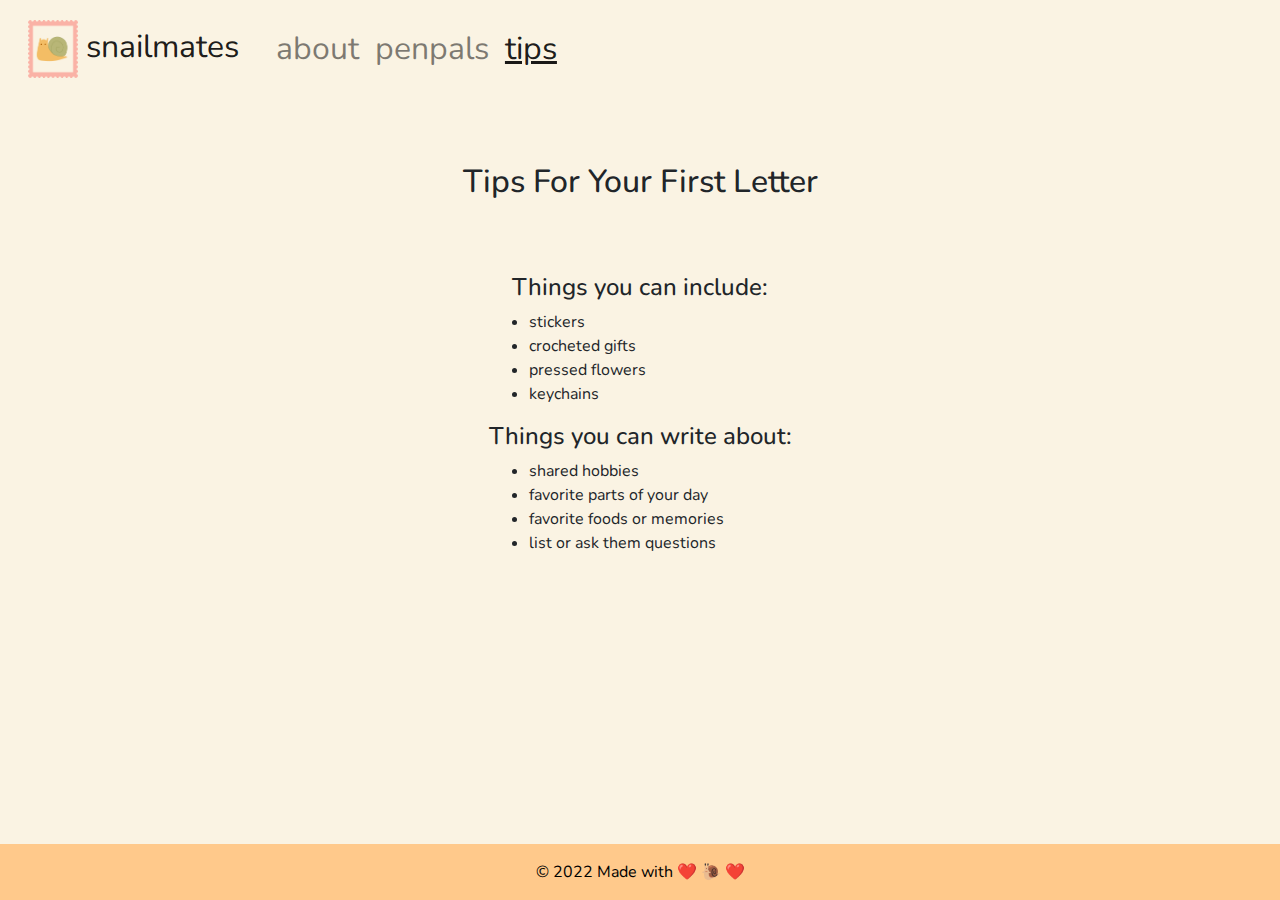
<file: tips.html>
<!DOCTYPE html>
<html lang="en">
<head>
    <meta charset="UTF-8">
    <meta http-equiv="X-UA-Compatible" content="IE=edge">
    <meta name="viewport" content="width=device-width, initial-scale=1, shrink-to-fit=no">
    <link rel="stylesheet" href="https://cdn.jsdelivr.net/npm/bootstrap@4.0.0/dist/css/bootstrap.min.css" integrity="sha384-Gn5384xqQ1aoWXA+058RXPxPg6fy4IWvTNh0E263XmFcJlSAwiGgFAW/dAiS6JXm" crossorigin="anonymous"><link rel="stylesheet" href="https://cdn.jsdelivr.net/npm/bootstrap@4.0.0/dist/css/bootstrap.min.css" integrity="sha384-Gn5384xqQ1aoWXA+058RXPxPg6fy4IWvTNh0E263XmFcJlSAwiGgFAW/dAiS6JXm" crossorigin="anonymous">
    <link rel="preconnect" href="https://fonts.googleapis.com">
    <link rel="preconnect" href="https://fonts.gstatic.com" crossorigin>
    <link href="https://fonts.googleapis.com/css2?family=Nunito:ital,wght@0,400;0,500;0,700;1,500&display=swap" rel="stylesheet">
    <link rel="icon" href="images/favicon.ico">

    <link rel="stylesheet" href="css/style.css">
    <title>Snailmates</title>
</head>
<body>
    <header>
        <div class="skip">
            <a href="">Skip to Main Content</a>
          </div>
        <nav class="navbar navbar-expand-lg navbar-light">
            <button class="navbar-toggler" type="button" data-toggle="collapse" data-target="#navbar" aria-controls="navbar" aria-expanded="false" aria-label="Toggle navigation">
              <span class="navbar-toggler-icon"></span>
            </button>

            <a class="navbar-brand" href="index.html">
                <img src="images/logo.png" width="50" class="d-inline-block align-middle" alt="snail on a stamp logo">
                snailmates
            </a>
          
            <div class="collapse navbar-collapse" id="navbar">
              <ul class="navbar-nav mr-auto mt-2 mt-lg-0">
                <li class="nav-item">
                  <a class="nav-link" href="about.html">about</a>
                </li>
                <li class="nav-item">
                  <a class="nav-link" href="penpals.html">penpals</a>
                </li>
                <li class="nav-item">
                  <a class="active nav-link" href="#">tips</a>
                </li>
              </ul>
            </div>
          </nav>
    </header>
    <main>
      <div class="tips-page">
        <h1>Tips For Your First Letter</h1>
        <div class="list-tips">
          <h2>Things you can include:</h2>
          <ul>
            <li>stickers</li>
            <li>crocheted gifts</li>
            <li>pressed flowers</li>
            <li>keychains</li>  
          </ul>
          <h2>Things you can write about:</h2>
          <ul>
            <li>shared hobbies</li>
            <li>favorite parts of your day</li>
            <li>favorite foods or memories</li>
            <li>list or ask them questions</li>  
          </ul>
        </div>
      </div>

      <footer class="text-center">
        <!-- Copyright -->
        <div class="text-center p-3">
          © 2022 Made with ❤️ 🐌 ❤️
        </div>
        <!-- Copyright -->
      </footer>
    </main>



    <script src="https://code.jquery.com/jquery-3.2.1.slim.min.js" integrity="sha384-KJ3o2DKtIkvYIK3UENzmM7KCkRr/rE9/Qpg6aAZGJwFDMVNA/GpGFF93hXpG5KkN" crossorigin="anonymous"></script>
    <script src="https://cdn.jsdelivr.net/npm/popper.js@1.12.9/dist/umd/popper.min.js" integrity="sha384-ApNbgh9B+Y1QKtv3Rn7W3mgPxhU9K/ScQsAP7hUibX39j7fakFPskvXusvfa0b4Q" crossorigin="anonymous"></script>
    <script src="https://cdn.jsdelivr.net/npm/bootstrap@4.0.0/dist/js/bootstrap.min.js" integrity="sha384-JZR6Spejh4U02d8jOt6vLEHfe/JQGiRRSQQxSfFWpi1MquVdAyjUar5+76PVCmYl" crossorigin="anonymous"></script>
    <script src="scripts/scripts.js"></script>

</body>
</html>
</file>
<file: css/style.css>
*{
    font-family: 'Nunito', sans-serif;
}

html,body
{
    width: 100%;
    height: 100%;
    margin: 0px;
    padding: 0px;
    overflow-x: hidden; 
    background-color: #FAF3E3;
}

footer{
    background-color: #FFC98B;
    color: #000000;
    position: absolute;
    width: 100%;
    bottom: 0;
}

main{
    width: 100%;
}

/*700 900 default*/
p{
    margin: 5%;
}


#imagepenpal{
    display: grid;
    justify-content: center;
    font-size: 1.5rem;
}

.profile-gallery{
    display: flex;
    flex-wrap:wrap;
    justify-content: space-evenly;
    row-gap: 15px;
    /* padding-bottom: 10%; */
    padding-bottom: 25%;
}

h1{
    display:flex;
    justify-content: center;
    /* text-align: center; */
}

.tips-page{
    display:flex;
    justify-content:center;
    align-items: center;
    text-align: center;
    flex-direction: column;
    padding-top: 10%;
}

.tips-page h2{
    font-size: 1.5rem;
}

.tips-page li{
    text-align:left;
}

.list-tips{
    padding-top:5%;
}

/* #video-player{
    display:flex;
    justify-content:center;
    align-items: center;
    text-align: center;
} */

.landing img{
    width: 439px;
    align-items: center;
    justify-content: center;
    background: url("/images/landing/hug.png");
}

.center2{
    /* display: grid; */
    justify-content: center;
    align-items: center;
    /* padding: 10%; */
    width: 100%;
}

.landing h1{
    font-size: 1.5rem;
    /* margin: 0px; */
    padding: 0 20% 0 20%;
}

.landing h3{
    font-size: 1.25rem;
}

.landing p{
    font-size: 1rem;
    padding: 0 9% 0 9%;
    /* margin: 0px; */
}

.center1{
    padding:0;
    width: 100%;
}

.landing {
    display: grid;
    padding: 0 10% 10% 10%;
    align-items: center;
    justify-content: center;
    text-align: center;
    width: 100%;
    background: url(images/landing/hug.png);
    padding-bottom: 0;
}

.skip a{
    background: #000000;
    color: #ffffff;
    position: absolute;
    top: -40px;
}

.skip a:focus{
    position: absolute;
    top: 20px;
}

.skip a{
    left: 0;
    background: #000000;
    color: #ffffff;
    padding: 6px;
    -webkit-transition: top 1s ease-out;
    transition: top 1s ease-out;
    z-index: 1;
}

.btn{
    background-color: transparent;
    border: 5px solid #FFC98B;
    border-radius: 10px;
}

.active{
    text-decoration: underline;
}

.btn:active{
    background-color: #FFC98B;
    /* color: #ffffff; */
    border-radius: 10px;
    text-decoration: underline;
}

.fa-solid{
    background-color: transparent;
}

.about{
    /* padding: 10%; */
    width: 100%;
    padding: 0 5% 5% 0;
}

.about img{
    width: 60%;
    border-radius: 20%;
    /* padding: 5%; */
}

.snailcolumns{
    box-sizing: border-box;
    display: grid;
    justify-content: center;
    align-items: center;
    grid-template-columns: repeat(2, 1fr);
    width: 100%;
    padding: 10% ;
}

.snailcolumns img{
    width: 100%;
    display: grid;
    justify-content: center;
    object-fit: fill;
}

.boxlanding{
    background-color:#FFC98B;
    border-radius: 10px;
    padding: 10%;
    margin: 5%;
    display: grid;
    justify-content: center;
    align-items: center;
    text-align: center;
}

.boxlanding p{
    display: grid;
    justify-content: center;
    align-items: center;
    text-align: center;
    padding: 10%;

}

.firstsection{
    padding-bottom: 15%;
}

.about{
    padding-bottom: 15%;
}

.signup{
    /* padding: 50%; */
    padding-bottom: 0;
    /* display: flex; */
    flex-direction: row;
    justify-content: center;
    width: 100%;
    text-align: center;
    align-items: center;
}

.signup img{
    position: relative;
    bottom: 56px;
}

.signup h1{
    padding-right: 20%;
    padding-left: 20%;
    padding-top: 15%;
    /* padding-bottom: 25%; */
}

.stepone img{
    width: 75%;
    padding: 5%;
}

.steptwo img{
    width: 75%;
    padding: 5%;
}

.stepthree img{
    width: 75%;
    padding: 5%;
}

#signupbtn{
    /* display: grid; */
    justify-content: center;
    width: 50%;
    align-items: center;
}


#me-pic{
    width: 100%;
    
}

.profile-image{
    border-radius: 50%;
    overflow: hidden;
    height: 150px;
    width: 150px;
}

#me-pic{
    width: 100%;
    
}

.introduction{
    display: flex;
    justify-content: center;
    flex-direction: column;
    align-items: center;
    padding-top: 20%;
}

h1{
    font-size: 2rem;
}

p{
    font-size: 1.1rem;
    display:flex;
    justify-content: center;
    text-align: center;
}

.card-img-top{
    width:auto;
    height: 30%;
    overflow: hidden;
    object-fit: cover;
}

.card{
    height: 550px;
}

.card-body{
    display:flex;
    justify-content: center;
    text-align: center;
    flex-direction:column;
}

.btn{
    color: #000000;
}

.video-player{
    display:flex;
    /* width: 50%; */
    justify-content: center;
}

iframe{
    width:75%;
}

@media screen and (min-width:700px){
    .navbar-brand{
        padding: 1%;
        font-size: 1.5rem;

    }
    .navbar{
        font-size: 1.5rem;
    }
    
    main img{
        width: 100%;
    }
    
    .skip a{
        background: #000000;
        color: #ffffff;
        position: absolute;
        top: -40px;
    }
    
    .skip a:focus{
    position: absolute;
    top: 20px;
    }

    .skip a{
        background: #000000;
        left: 0;
        padding: 6px;
        -webkit-transition: top 1s ease-out;
        transition: top 1s ease-out;
        z-index: 1;
        color: #ffffff;
    }
    
    .firstsection{
        display: grid;
        grid-template-columns: 50% 50%;
        width: 100%;
        padding-top: 15%;
        padding-bottom: 15%;
        /* padding-right: 5%; */
    }
    
    .about{
        display: grid;
        grid-template-columns: 50% 50%;
        padding: 10%;
        justify-items: center
    }
    
    .landing{
        width: 100%;
        padding:0;
    }
    
    .landing h1{
        padding: 0;
    }
    
    .landing p{
        font-size: 1.25rem;
        padding: 0;
        padding-bottom: 10%;
        display: grid;
        align-items: center;
        text-align: left;
    }
    
    .about p{
        font-size: 1.25rem;
    }
    
    .about2 p{
        padding: 10%;
    }
    
    .center1 img{
        width: 100%;
    }
    
    .center1{
        width: 100%;
        display: grid;
        justify-content: center;
        align-items: center;
    }
    
    .center2{
        width: 100%;
        display: grid;
        justify-content: center;
        align-items: center;
        padding: 10% 15% 10% 0;
        text-align: left;
    }
    .center2 button{
        justify-content:center;
        width: 50%;
    }

    .landing h1{
        font-size: 2.5rem;
    }
    /* .landing p{
        font-size: 1rem;
    } */

    .signup{
        /* display: grid; */
        justify-content: center;
        align-items: center;
        width: 100%;
    }
    .signup img{
        /* display: grid; */
        width: 80%;
        justify-content:center;
    }
    
    p{
        margin: 0;
        display: flex;
        justify-content: center;
        font-size: 1.5rem;
        padding: 5%;
    }
    
    #howto{
        padding-top: 20%;
    }
    .howto{
        display: grid;
        grid-template-columns: repeat(3, 1fr);
        padding-bottom: 30%;
    }

    .howto img{
        width: 80%;
        border-radius: 20%;
    }
    
    .howto p{
        text-align: center;
        padding-left: 10%;
        padding-right: 10%;
        font-size: 1rem;
    }

    .landing h3{
        font-size: 2rem;
    }
    
    .signup{
        /* display: grid; */
        justify-content: center;
    }
    .firstsection button{
        font-size: 1.25rem;
    }

    .signup button{
        font-size: 1.25rem;
    }

    #me-pic{
        width: 100%;
        
    }
    
    .profile-image{
        border-radius: 50%;
        overflow: hidden;
        height: 200px;
        width: 200px;
    }
    .profile-gallery{
        padding-bottom: 10%;
    }
    .introduction{
        display: flex;
        justify-content: center;
        flex-direction: column;
        align-items: center;
        padding-top: 5%;
    }

    .tips-page{
        padding-top: 5%;
    }

}

@media screen and (min-width:900px){
    .navbar{
        font-size: 2rem;
    }
    
    .navbar-brand{
        padding: 1%;
        font-size: 2rem;
    }
    
    main img{
        width: 100%;
    }

    .skip a{
        color: #ffffff;
        background: #000000;
        position: absolute;
        top: -40px;
    }
    
    .skip a:focus{
        position: absolute;
        top: 20px;
    }
    
    .skip a{
        background: #000000;
        color: #ffffff;
        left: 0;
        padding: 6px;
        -webkit-transition: top 1s ease-out;
        transition: top 1s ease-out;
        z-index: 1;
    }
    
    .firstsection{
        display: grid;
        grid-template-columns: repeat(2, 1fr);
        width: 100%;
        padding: 0;

    }

    .landing{
        padding: 0;
        width: 100%;
    }

    .center1 img{
        width: 100%;
    }

    .center1{
        width: 100%;
        display: grid;
        justify-content: center;
        align-items: center;
    }

    .center2{
        width: 100%;
        display: grid;
        justify-content: center;
        align-items: center;
        padding: 15%;
        text-align: left;
    }
    .center2 button{
        justify-content:center;
        width: 79%;
    }
    .landing h1{
        font-size: 3rem;
    }
    .landing p{
        font-size: 1.5rem;
    }

    .firstsection button{
        font-size: 2rem;
    }

    .center2 p{
        padding-bottom: 5%;
    }
    .signup{

        justify-content: center;
        align-items: center;
        width: 100%;
    }
    .signup img{

        width: 68%;
        justify-content:center;
    }  
    .signup button{
        font-size: 2rem;

    }

    .firstsection{
        padding-bottom: 10%;
        padding-top: 10%;
    }
    .profile-gallery{
        padding-bottom: 10%;
    }

    .tips-page{
        padding-top: 5%;
    }
}
</file>
